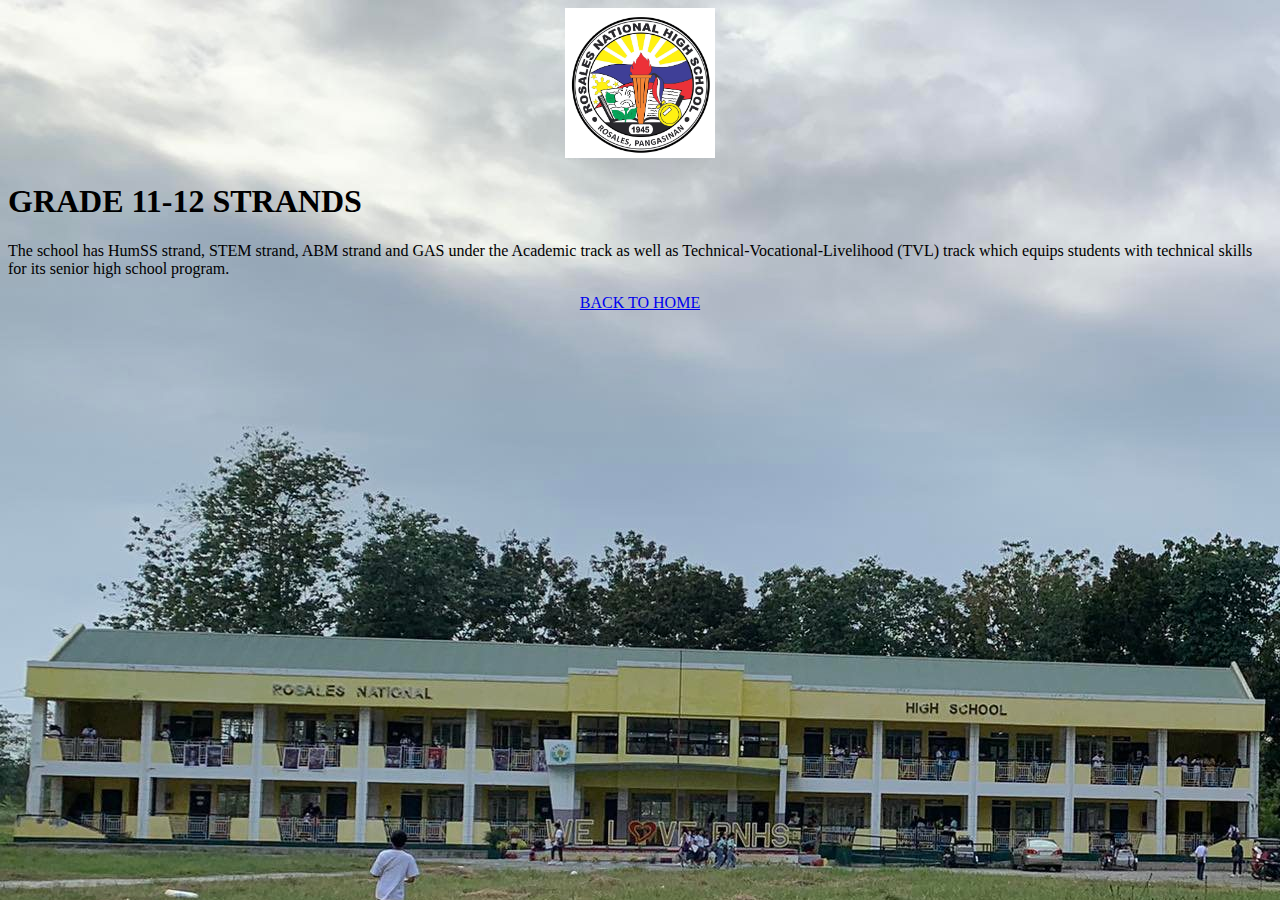
<file: about.html>
<!DOCTYPE html>
<html lang="en" dir="ltr">
  <head>
    <meta charset="UTF-8">
    <meta name="viewport" content="width=device-width, initial-scale=1.0">
	<title>ALL STRAND</title>
	<style>
	}

/*------ STRANDS -----*/

.strands{
    width:80%;
    margin: auto;
    text-align: center;
    padding-top: 50px;
}
body{
background-image: url("327103520_1559087151227280_875894133137486818_n - Copy.jpg");
background-attachment: fixed;
}

}a:link, a:visited {
  background-color: #f44336;
  color: white;
  padding: 14px 25px;
  text-align: center;
  text-decoration: none;
  display: inline-block;
}

a:hover, a:active {
  background-color: red;
}

	</style>
   </head>
<body>
<center><img src="logo1.jpg" alt="Girl in a jacket" style="width:150px;height:150px;"></center>
  <h1>GRADE 11-12 STRANDS</h1>
   <P>The school has HumSS strand, STEM strand, ABM strand and GAS under the Academic track as well as Technical-Vocational-Livelihood (TVL) track which equips students with technical skills for its senior high school program.</P>
   
   
  <center><a href="index.html">BACK TO HOME</a></center>
</body>
</html>
</file>
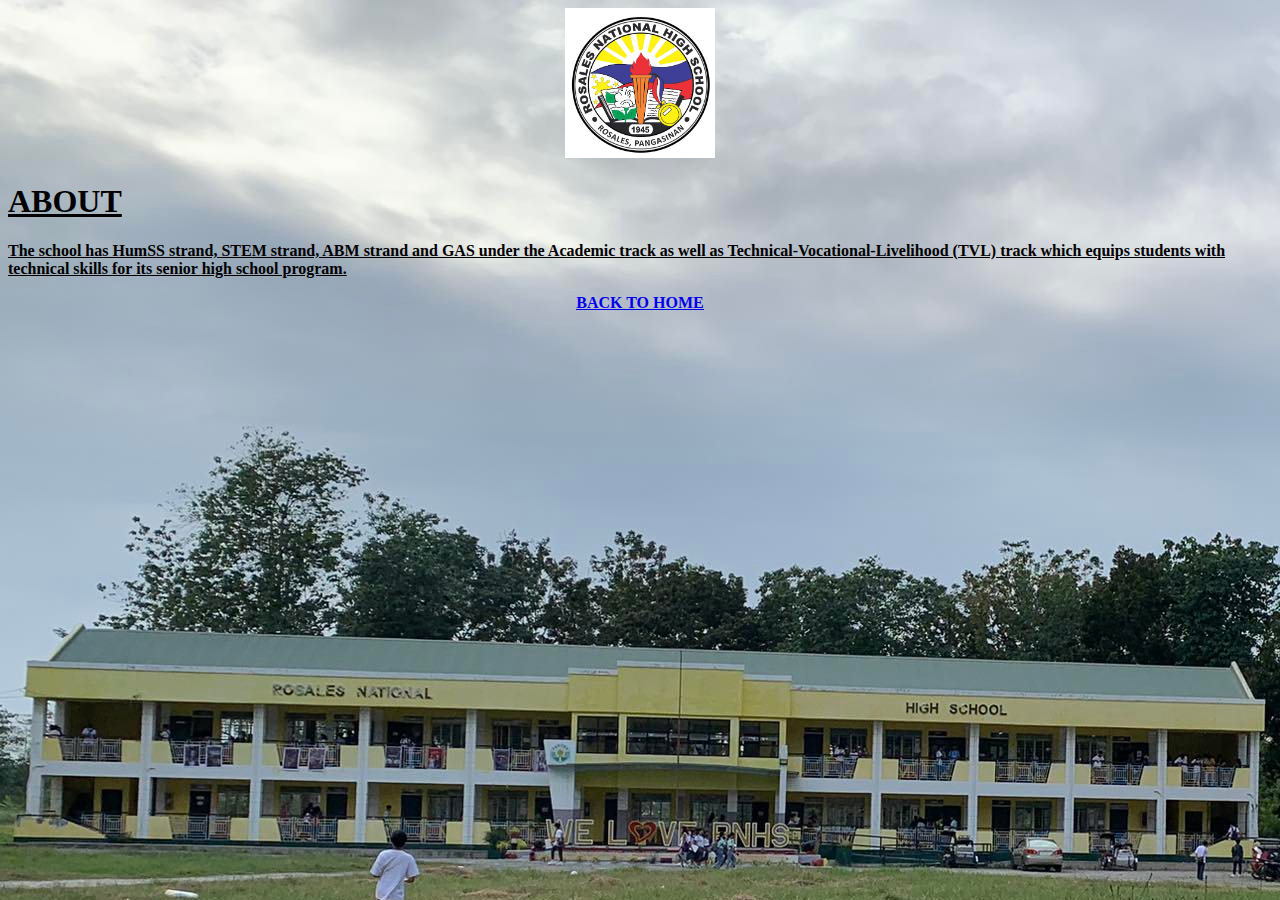
<file: about1.html>
<!DOCTYPE html>
<html lang="en" dir="ltr">
  <head>
    <meta charset="UTF-8">
    <meta name="viewport" content="width=device-width, initial-scale=1.0">
	<title>ALL STRAND</title>
	<style>
	}

/*------ STRANDS -----*/

.strands{
    width:80%;
    margin: auto;
    text-align: center;
    padding-top: 50px;
}
body{
background-image: url("327103520_1559087151227280_875894133137486818_n - Copy.jpg");
background-attachment: fixed;
}

}a:link, a:visited {
  background-color: #f44336;
  color: white;
  padding: 14px 25px;
  text-align: center;
  text-decoration: none;
  display: inline-block;
}

a:hover, a:active {
  background-color: red;
}

	</style>
   </head>
<body>
<center><img src="logo1.jpg" alt="Girl in a jacket" style="width:150px;height:150px;"></center>
  <h1><u><b>ABOUT</h1>
   <P>The school has HumSS strand, STEM strand, ABM strand and GAS under the Academic track as well as Technical-Vocational-Livelihood (TVL) track which equips students with technical skills for its senior high school program.</P>
   
   
  <center><a href="index.html">BACK TO HOME</a></center>
</body>
</html>
</file>
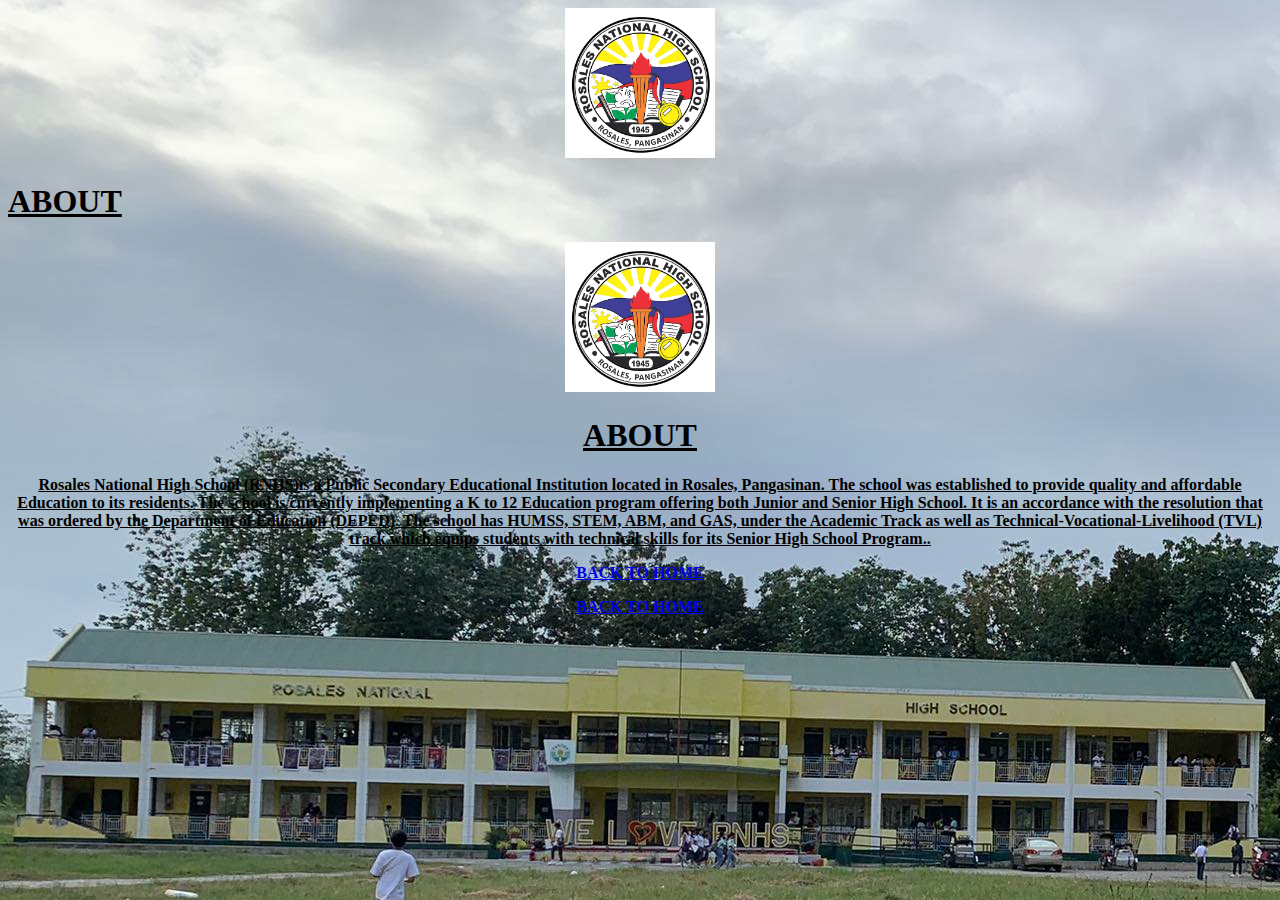
<file: about2.html>
<!DOCTYPE html>
<html lang="en" dir="ltr">
  <head>
    <meta charset="UTF-8">
    <meta name="viewport" content="width=device-width, initial-scale=1.0">
	<title>ALL STRAND</title>
	<style>
	}

/*------ STRANDS -----*/

.strands{
    width:80%;
    margin: auto;
    text-align: center;
    padding-top: 50px;
}
body{
background-image: url("327103520_1559087151227280_875894133137486818_n - Copy.jpg");
background-attachment: fixed;
}

}a:link, a:visited {
  background-color: #f44336;
  color: white;
  padding: 14px 25px;
  text-align: center;
  text-decoration: none;
  display: inline-block;
}

a:hover, a:active {
  background-color: red;
}

	</style>
   </head>
<body>
<center><img src="logo1.jpg" alt="Girl in a jacket" style="width:150px;height:150px;"></center>
  <h1><u><b>ABOUT</h1>
   <P><!DOCTYPE html>
<html lang="en" dir="ltr">
  <head>
    <meta charset="UTF-8">
    <meta name="viewport" content="width=device-width, initial-scale=1.0">
	<title>ALL STRAND</title>
	<style>
	}

/*------ STRANDS -----*/

.strands{
    width:80%;
    margin: auto;
    text-align: center;
    padding-top: 50px;
}
body{
background-image: url("327103520_1559087151227280_875894133137486818_n - Copy.jpg");
background-attachment: fixed;
}

}a:link, a:visited {
  background-color: #f44336;
  color: white;
  padding: 14px 25px;
  text-align: center;
  text-decoration: none;
  display: inline-block;
}

a:hover, a:active {
  background-color: red;
}

	</style>
   </head>
<body>
<center><img src="logo1.jpg" alt="Girl in a jacket" style="width:150px;height:150px;"></center>
 <center> <h1><u><b>ABOUT</h1>
   <P><b>Rosales National High School (RNHS)is a Public Secondary Educational Institution located in Rosales, Pangasinan. The school was established to provide quality and affordable Education to its residents. The school is currently implementing a K to 12 Education program offering both Junior and Senior High School. It is an accordance with the resolution that was ordered by the Department of Education (DEPED). The school has HUMSS, STEM, ABM, and GAS, under the Academic Track as well as Technical-Vocational-Livelihood (TVL) track which equips students with technical skills for its Senior High School Program..</P>
   
   
  <center><a href="index.html">BACK TO HOME</a></center>
</body>
</html></P>
   
   
  <center><a href="index.html">BACK TO HOME</a></center>
</body>
</html>
</file>
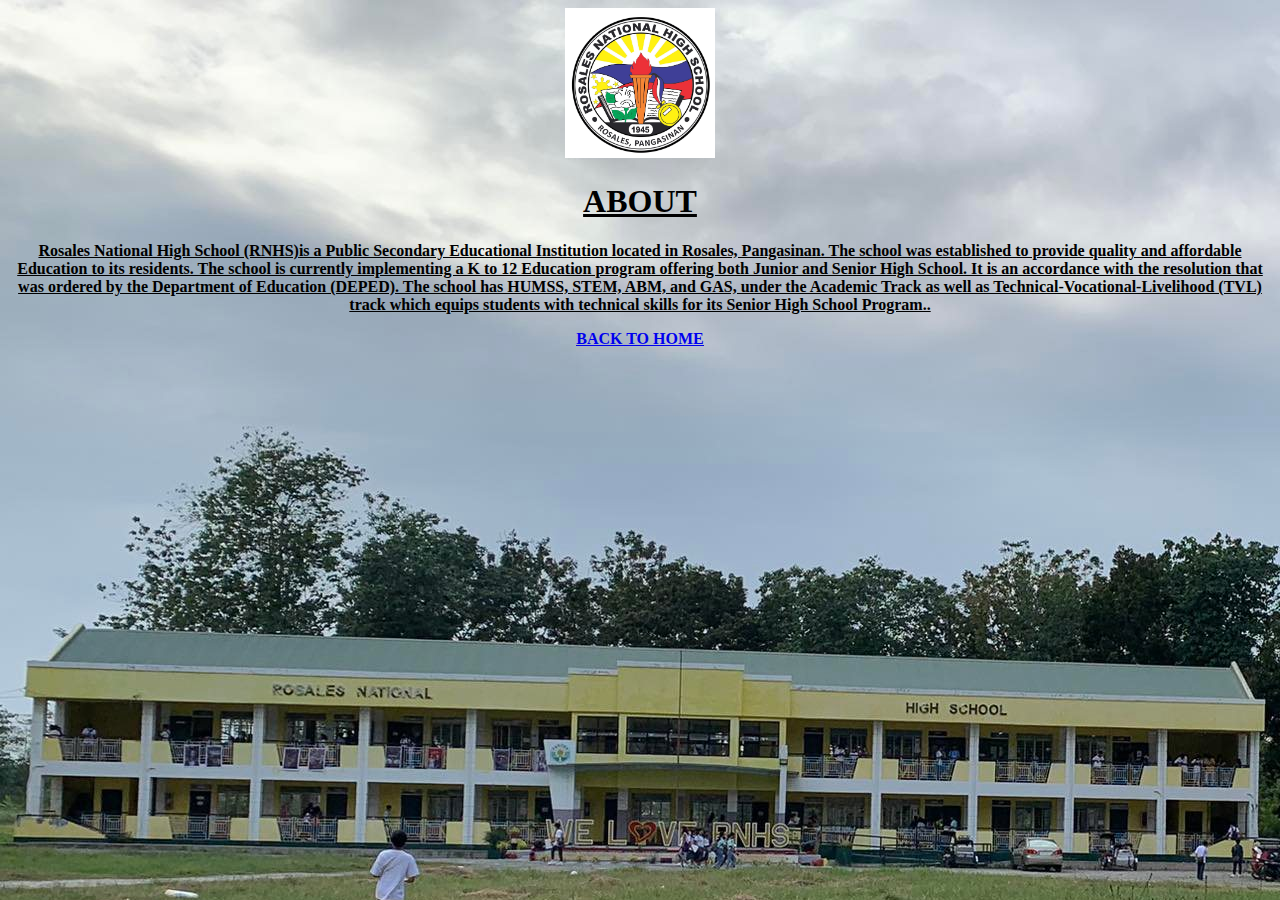
<file: about3.html>
<!DOCTYPE html>
<html lang="en" dir="ltr">
  <head>
    <meta charset="UTF-8">
    <meta name="viewport" content="width=device-width, initial-scale=1.0">
	<title>About</title>
	<style>
	}

/*------ STRANDS -----*/

.strands{
    width:80%;
    margin: auto;
    text-align: center;
    padding-top: 50px;
}
body{
background-image: url("327103520_1559087151227280_875894133137486818_n - Copy.jpg");
background-attachment: fixed;
}

}a:link, a:visited {
  background-color: #f44336;
  color: white;
  padding: 14px 25px;
  text-align: center;
  text-decoration: none;
  display: inline-block;
}

a:hover, a:active {
  background-color: red;
}

	
  

	</style>
   </head>
<body>
<center><img src="logo1.jpg" alt="Girl in a jacket" style="width:150px;height:150px;"></center>
 <center> <h1><u><b>ABOUT</h1>
   <P><b>Rosales National High School (RNHS)is a Public Secondary Educational Institution located in Rosales, Pangasinan. The school was established to provide quality and affordable Education to its residents. The school is currently implementing a K to 12 Education program offering both Junior and Senior High School. It is an accordance with the resolution that was ordered by the Department of Education (DEPED). The school has HUMSS, STEM, ABM, and GAS, under the Academic Track as well as Technical-Vocational-Livelihood (TVL) track which equips students with technical skills for its Senior High School Program..</P>
   
   
  <center><a href="index.html">BACK TO HOME</a></center>
</body>
</html>
</file>
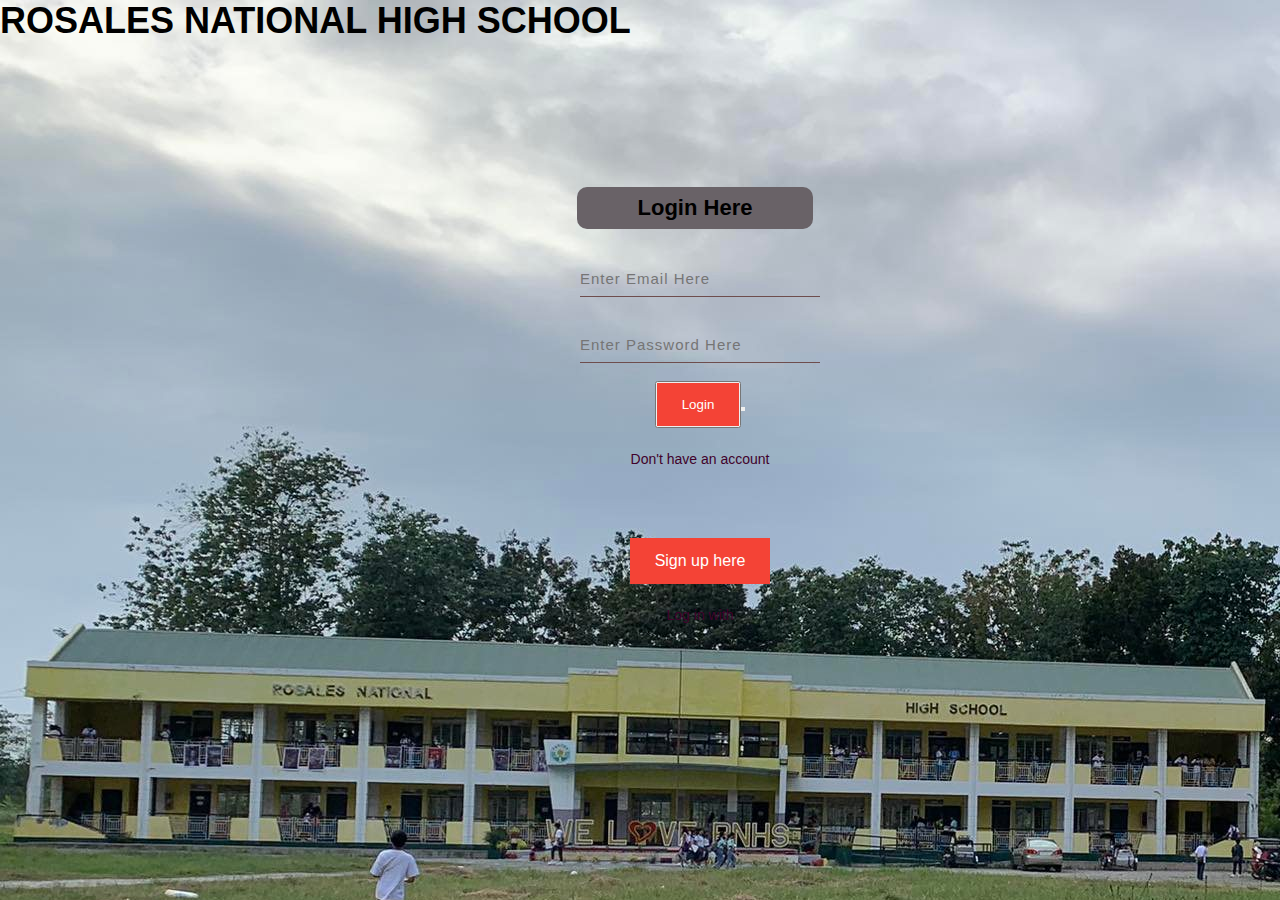
<file: log in form.html>
<!DOCTYPE html>
<!-- Created By Mark Jhodan Pasion -->
<html lang="en" dir="ltr">
  <head>
    <style>*{
    margin: 0;
    padding: 0;
    font-family: 'Poppins', sans-serif;
}
.header{
    min-height: 100vh;
    width: 100%;
    background-image: linear-gradient(rgba(226, 221, 238, 0.7),rgba(4,9,30,0.7)),url(images/1.png);
       background-position: center;
       background-size: cover;
       position: relative;
}

body{
background-image: url("327103520_1559087151227280_875894133137486818_n - Copy.jpg");
background-attachment: fixed;
}
nav{
    display: flex;
    padding: 2% 6%;
    justify-content: space-between;
    align-items: center;
}
nav img{
    width: 150px;
}
.nav-links{
    flex: 1;
    text-align: right;
}
.nav-links ul li{
    list-style: none;
    display: inline-block;
    padding: 8px 12px;
    position: relative;
}
.nav-links ul li a{
    color:rgb(43, 8, 29);
    text-decoration: none;
    font-size: 13px;
}
.nav-links ul li::after{
    content: '';
    width: 0%;
    height: 2px;
    background: rgb(253, 2, 220);
    display: block;
    margin: auto;
    transition: 0.5s;
}
.nav-links ul li:hover::after{
    width: 100%;
}
.text-box{
    width: 90%;
    color: #000;
    position: absolute;
    top: 20%;
    left: 20%;
    transform: translate(-50%,-50%);
    text-align: center;
}
.text-box h1{
    font-size: 47px;
}
.text-box p{
    margin: 10px 0 40px;
    font: size 20px;
    color: rgb(65, 2, 44);
}
.hero-btn{
    display: inline-block ;
    text-decoration: none;
    color: rgb(2, 1, 1);
    border: 1px solid rgb(24, 1, 1);
    padding: 12px 40px;
    font-size: 20px;
    background: transparent;
    position: relative;
    cursor: pointer;
}
.hero-btn:hover{
    border: 1px solid maroon;
    background: rgb(248, 52, 173);
    transition: 2s;
}

nav .fa{
    display: none;
}

@media(max-width: 700px){
    .text-box h1{
        font-size: 20px;
    }
    .nav-links ul li{
        display: block;
    }
    .nav-links{
        position: absolute;
        background: rgb(233, 138, 138);
        height: 100vh;
        width: 200px;
        top: 0;
        right: -200;
        text-align: left;
        z-index: 2;
        transition: 5s;
    }
    nav .fa{
        display: block;
        color: rgb(136, 4, 4);
        margin: 10px;
        font-size: 22px;
        cursor: pointer;
    }
    .nav-links ul{
        padding: 30px;
    }
}
.form{
    width: 250px;
    height: 380px;
    background: linear-gradient(rgba(0,0,0,0.8)50%),(rgba(0,0,0,0.8)50%);
    position: absolute;
    top: -20px;
    left: 870px;
    border-radius: 10px;
    padding: 25px;
}
.form h2{
    width: 220px;
    font-family: sans-serif;
    text-align: center;
    color: black;
    font-size: 22px;
    background-color: rgb(105, 98, 103);
    border-radius: 10px;
    margin: 2px;
    padding: 8px;
}
.form input{
    width: 240px;
    height: 35px;
    background: transparent;
    border-bottom: 1px solid rgb(110, 77, 77);
    border-top: none;
    border-right: none;
    border-left: none;
    color: rgb(7, 0, 14);
    font-size: 15px;
    letter-spacing: 1px;
    margin-top: 30px;
    font-family: sans-serif;
}



/*----- ABOUT US -----*/

.course{
    width: 80%;
    margin: auto;
    text-align: center;
    padding-top: 100px;
}
h1{
    font-size: 36px;
    font-weight: 600;
}

p{
    color: rgb(15, 1, 1);
    font-size: 14px;
    font-weight: 300;
    line-height: 22px;
    padding: 10px;
}

.row{
    margin-top: 5%;
    display: flex;
    justify-content: space-between;
}


h3{
    text-align: center;
    font-weight: 600;
    margin: 10px 0;
}
.course-col:hover{
    box-shadow: 0 0 20px 0px rgba(0,0,0,0,2);
}
@media(max-width: 700px){
    .row{
        flex-direction: column;
    }
}

/*------ STRANDS -----*/

.strands{
    width:100%;
    margin: auto;
    text-align: center;
    padding-top: 50px;
}
.strands-col{
    flex-basis: 32%;
    border-radius: 10px;
    margin-bottom: 30px;
    position: relative;
    overflow: hidden;
}
.strands-col img{
    width: 100%;
    display: block;
}
.layer{
    background:transparent;
    height: 100%;
    width: 100%;
    position: absolute;
    top: 0;
    left: 0;
    transition: 1s;
}
.layer:hover{
    background: rgba(248, 95, 197, 0.7);
}
.layer h3{
    width: 100%;
    font-weight: 500;
    color: black;
    font-size: 26px;
    bottom: 0;
    left: 50%;
    transform: translateX(-50%);
    position: absolute;
    opacity: 0;
    transition: 0.5s;
}
.layer:hover h3{
    bottom: 49%;
    opacity: 1;
}
a:link, a:visited {
  background-color: #f44336;
  color: white;
  padding: 14px 25px;
  text-align: center;
  text-decoration: none;
  display: inline-block;
}

a:hover, a:active {
  background-color: red;
}






	</style>
   </head>
<body>
   <h1>ROSALES NATIONAL HIGH SCHOOL</h1>
  <div class="text-box">
   <div class="form">
        <h2>Login Here</h2>
        <input type="email" name="email" placeholder="Enter Email Here">
        <input type="password" placeholder="Enter Password Here">
		<br>
		<br>
        <button class="btn"><a href="index.html">Login</a><button></button> 
        
        <p class="link">Don't have an account</p><br>
        <a href="#">Sign up here</a>
        <p class="liw">Log in with</p>

   </div>
</body>
</html>
</file>
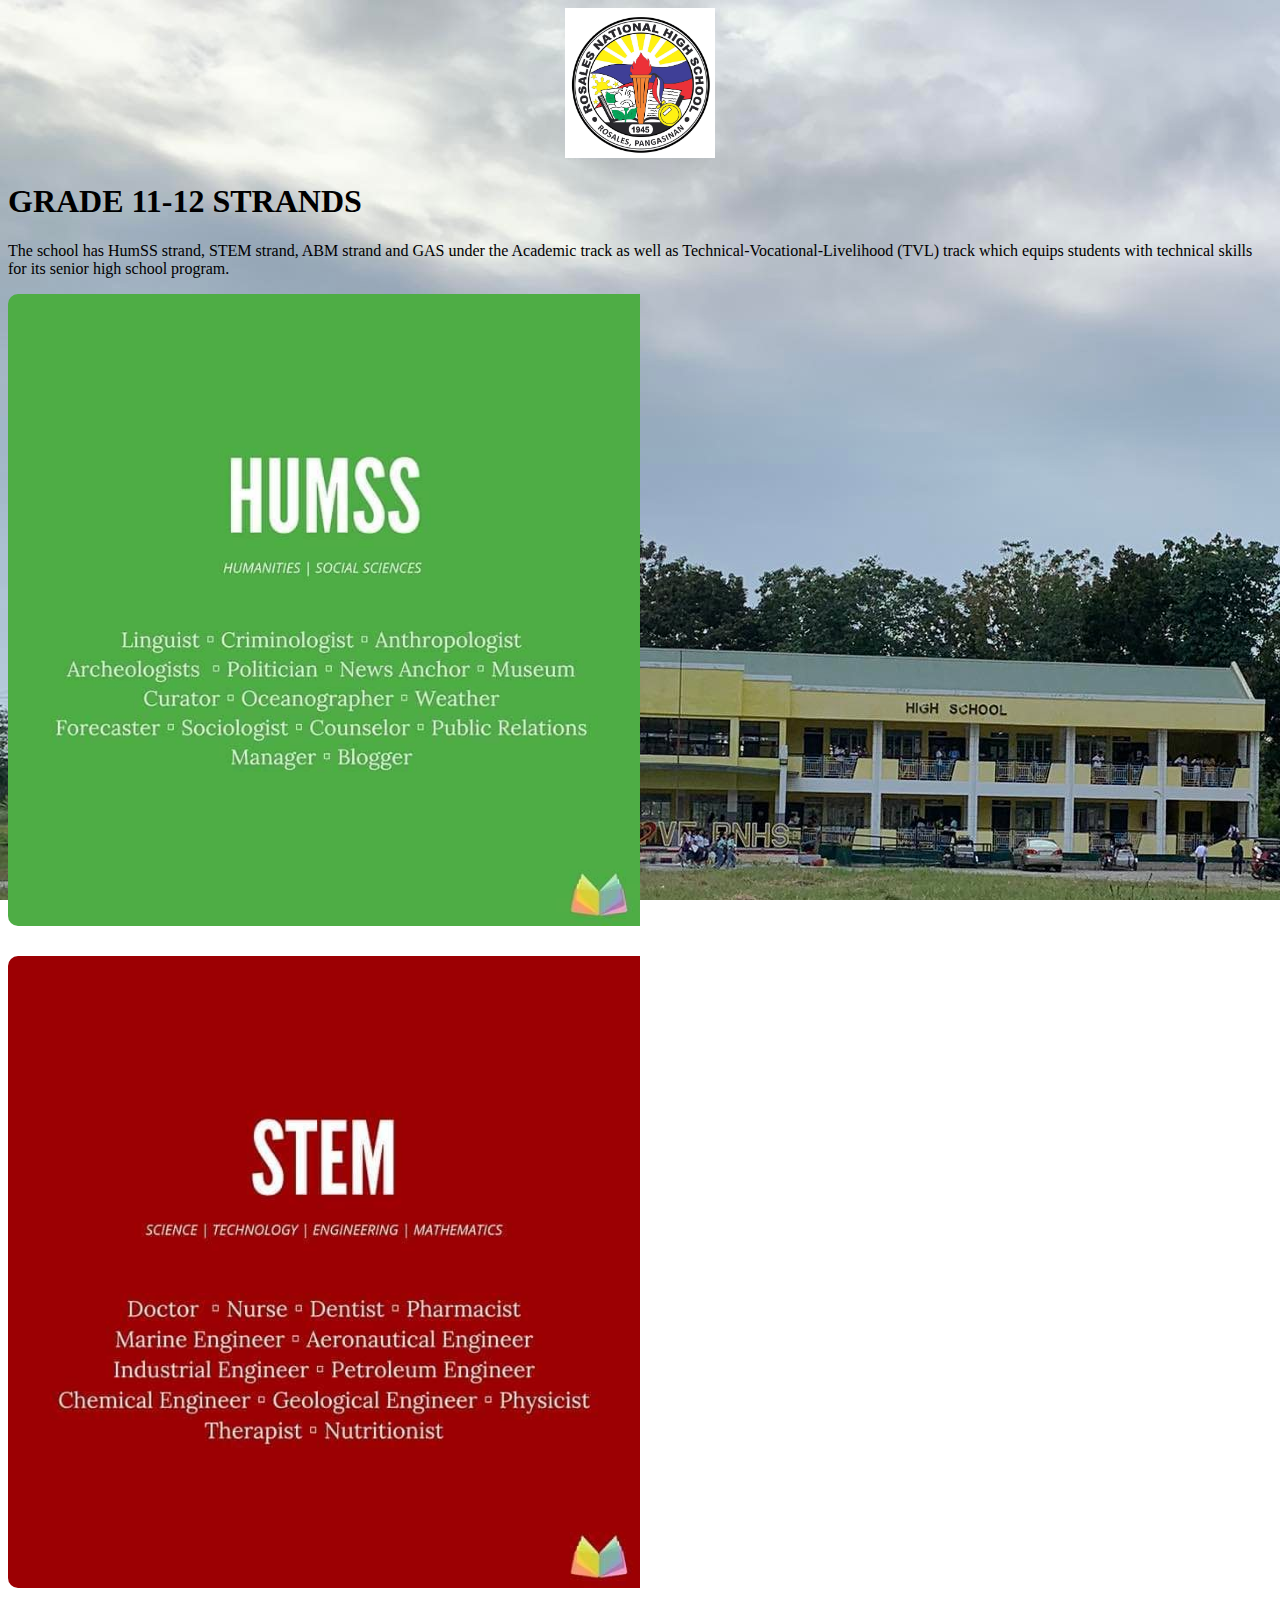
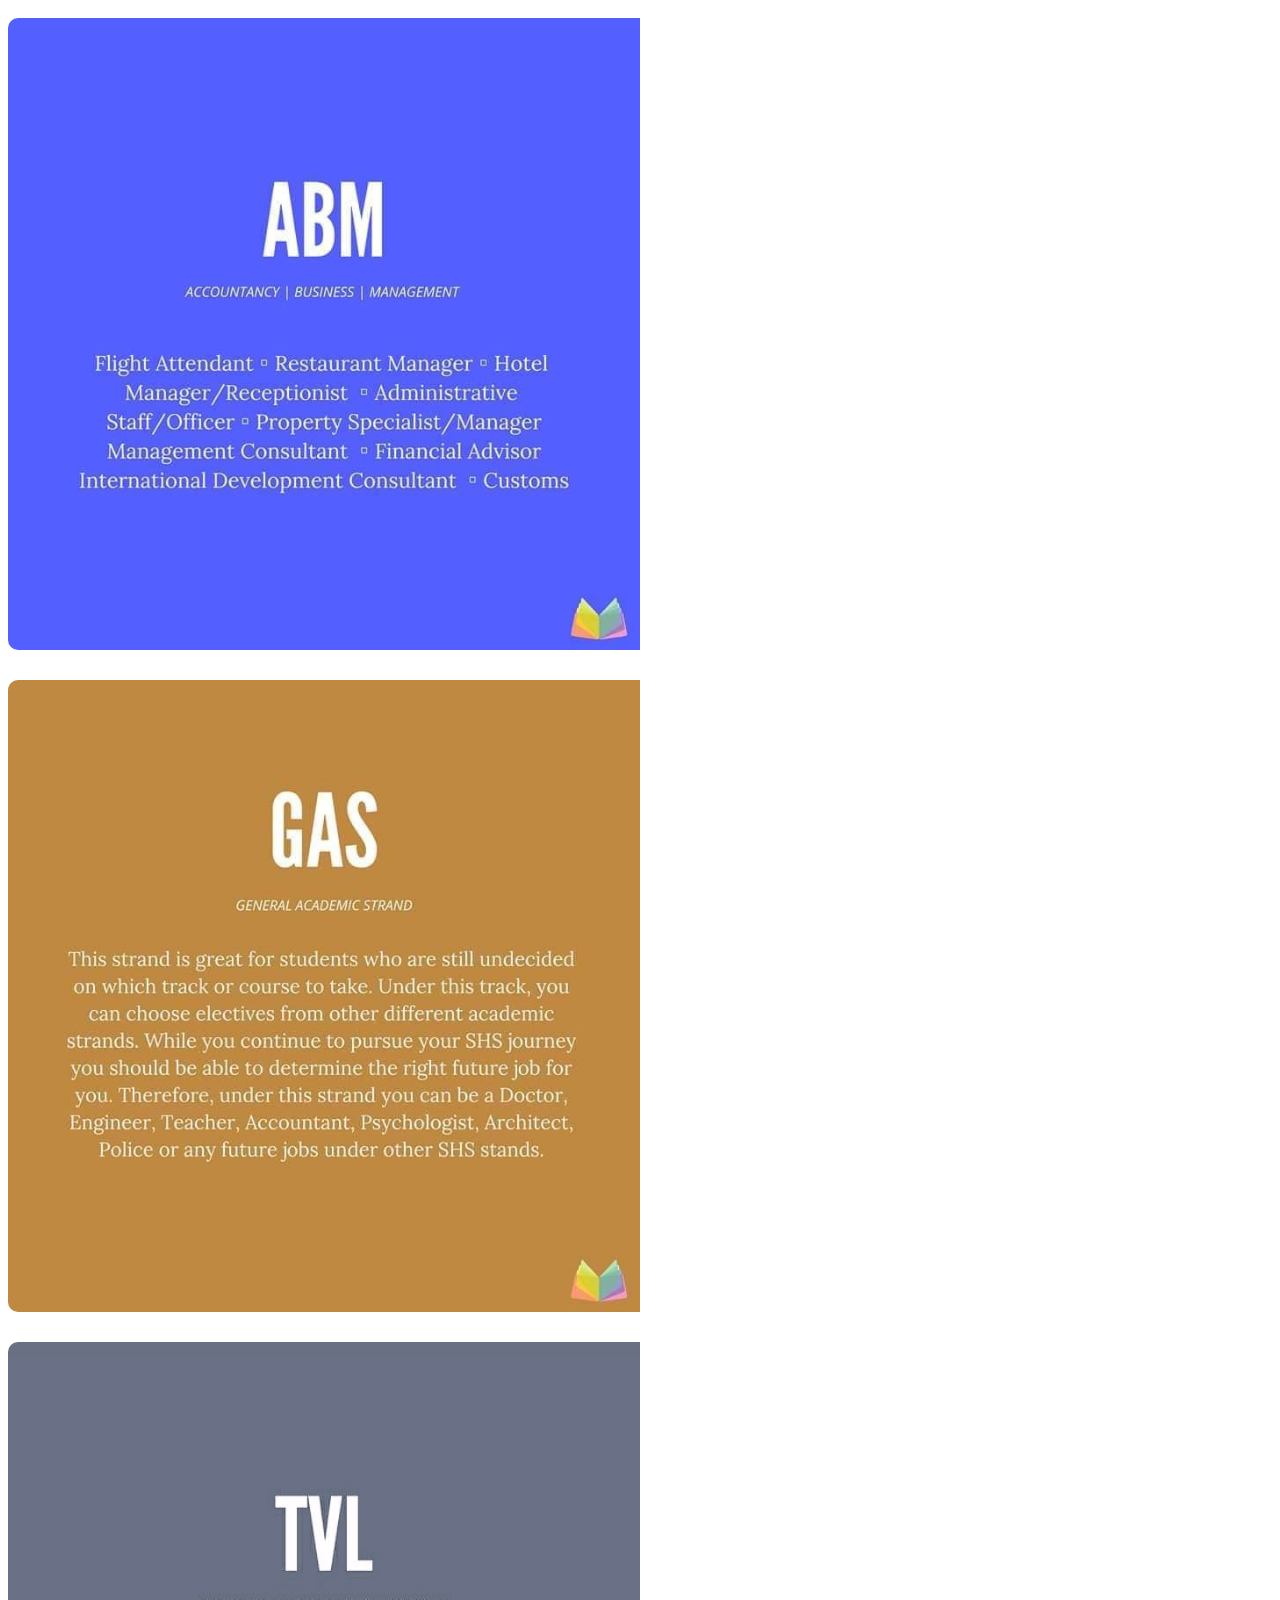
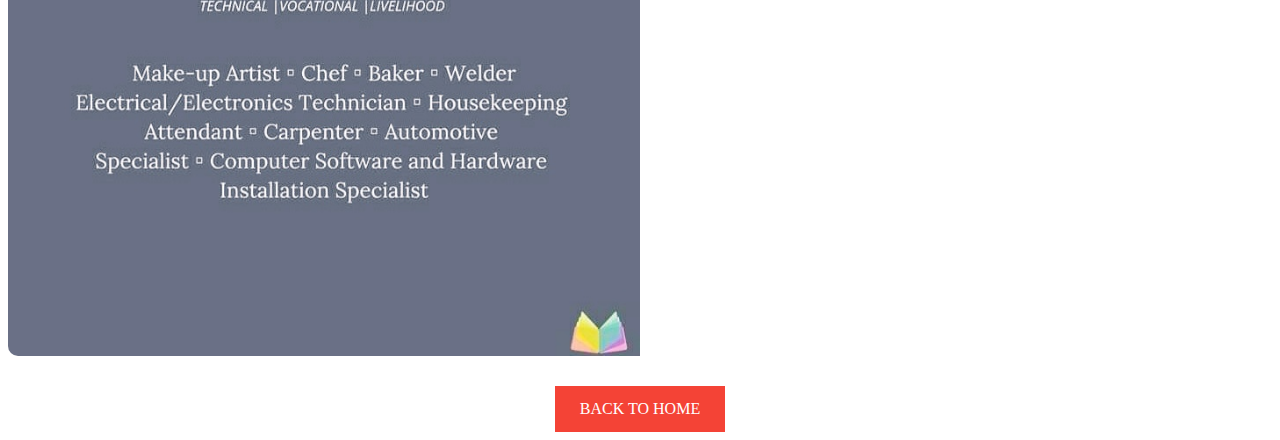
<file: strand1.html>
<!DOCTYPE html>
<html lang="en" dir="ltr">
  <head>
    <meta charset="UTF-8">
    <meta name="viewport" content="width=device-width, initial-scale=1.0">
	<title>ALL STRAND</title>
	<style>
	}

/*------ STRANDS -----*/

.strands{
    width:80%;
    margin: auto;
    text-align: center;
    padding-top: 50px;
}
body{
background-image: url("327103520_1559087151227280_875894133137486818_n - Copy.jpg");
background-attachment: fixed;
}
.strands-col{
    flex-basis: 32%;
    border-radius: 10px;
    margin-bottom: 30px;
    position: relative;
    overflow: hidden;
}
.strands-col img{
    width: 50%;
    display: block;
}
.layer{
    background:transparent;
    height: 50%;
    width: 50%;
    position: absolute;
    top: 0;
    left: 0;
    transition: 1s;
}
.layer:hover{
    background: rgba(248, 95, 197, 0.7);
}
.layer h3{
    width: 50%;
    font-weight: 50;
    color: black;
    font-size: 26px;
    bottom: 0;
    left: 50%;
    transform: translateX(-50%);
    position: absolute;
    opacity: 0;
    transition: 0.5s;
}
.layer:hover h3{
    bottom: 49%;
    opacity: 1;
}
h3{
    text-align: center;
    font-weight: 600;
    margin: 10px 0;
}
.course-col:hover{
    box-shadow: 0 0 20px 0px rgba(0,0,0,0,2);
}
@media(max-width: 700px){
    .row{
        flex-direction: column;
    }
}

/*------ STRANDS -----*/

.strands{
    width:80%;
    margin: auto;
    text-align: center;
    padding-top: 50px;
}
image{
 
  border-radius: 500px;
}a:link, a:visited {
  background-color: #f44336;
  color: white;
  padding: 14px 25px;
  text-align: center;
  text-decoration: none;
  display: inline-block;
}

a:hover, a:active {
  background-color: red;
}

	</style>
   </head>
<body>
<center><img src="logo1.jpg" alt="Girl in a jacket" style="width:150px;height:150px;"></center>
  <h1>GRADE 11-12 STRANDS</h1>
   <P>The school has HumSS strand, STEM strand, ABM strand and GAS under the Academic track as well as Technical-Vocational-Livelihood (TVL) track which equips students with technical skills for its senior high school program.</P>
   
   <div class="row">
      <div class="strands-col">
         <img src="images/humss.png">
         <div class="layer">
            <h3>HUMSS</h3>
        </div>
      </div>
        
      <div class="row">
         <div class="strands-col">
            <img src="images/stem.png">
            <div class="layer">
               <h3>STEM</h3>
           </div>
         </div>

         <div class="row">
            <div class="strands-col">
               <img src="images/abm.png">
               <div class="layer">
                  <h3>ABM</h3>
              </div>
            </div>
			 <div class="row">
               <div class="strands-col">
                  <img src="images/gas.png">
                  <div class="layer">
                     <h3>GAS</h3>
                 </div>
               </div>
          
               <div class="row">
                  <div class="strands-col">
                     <img src="images/tvl.png">
                     <div class="layer">
                        <h3>TVL</h3>
                    </div>
                  </div>
  <center><a href="index.html">BACK TO HOME</a></center>
</body>
</html>
</file>
